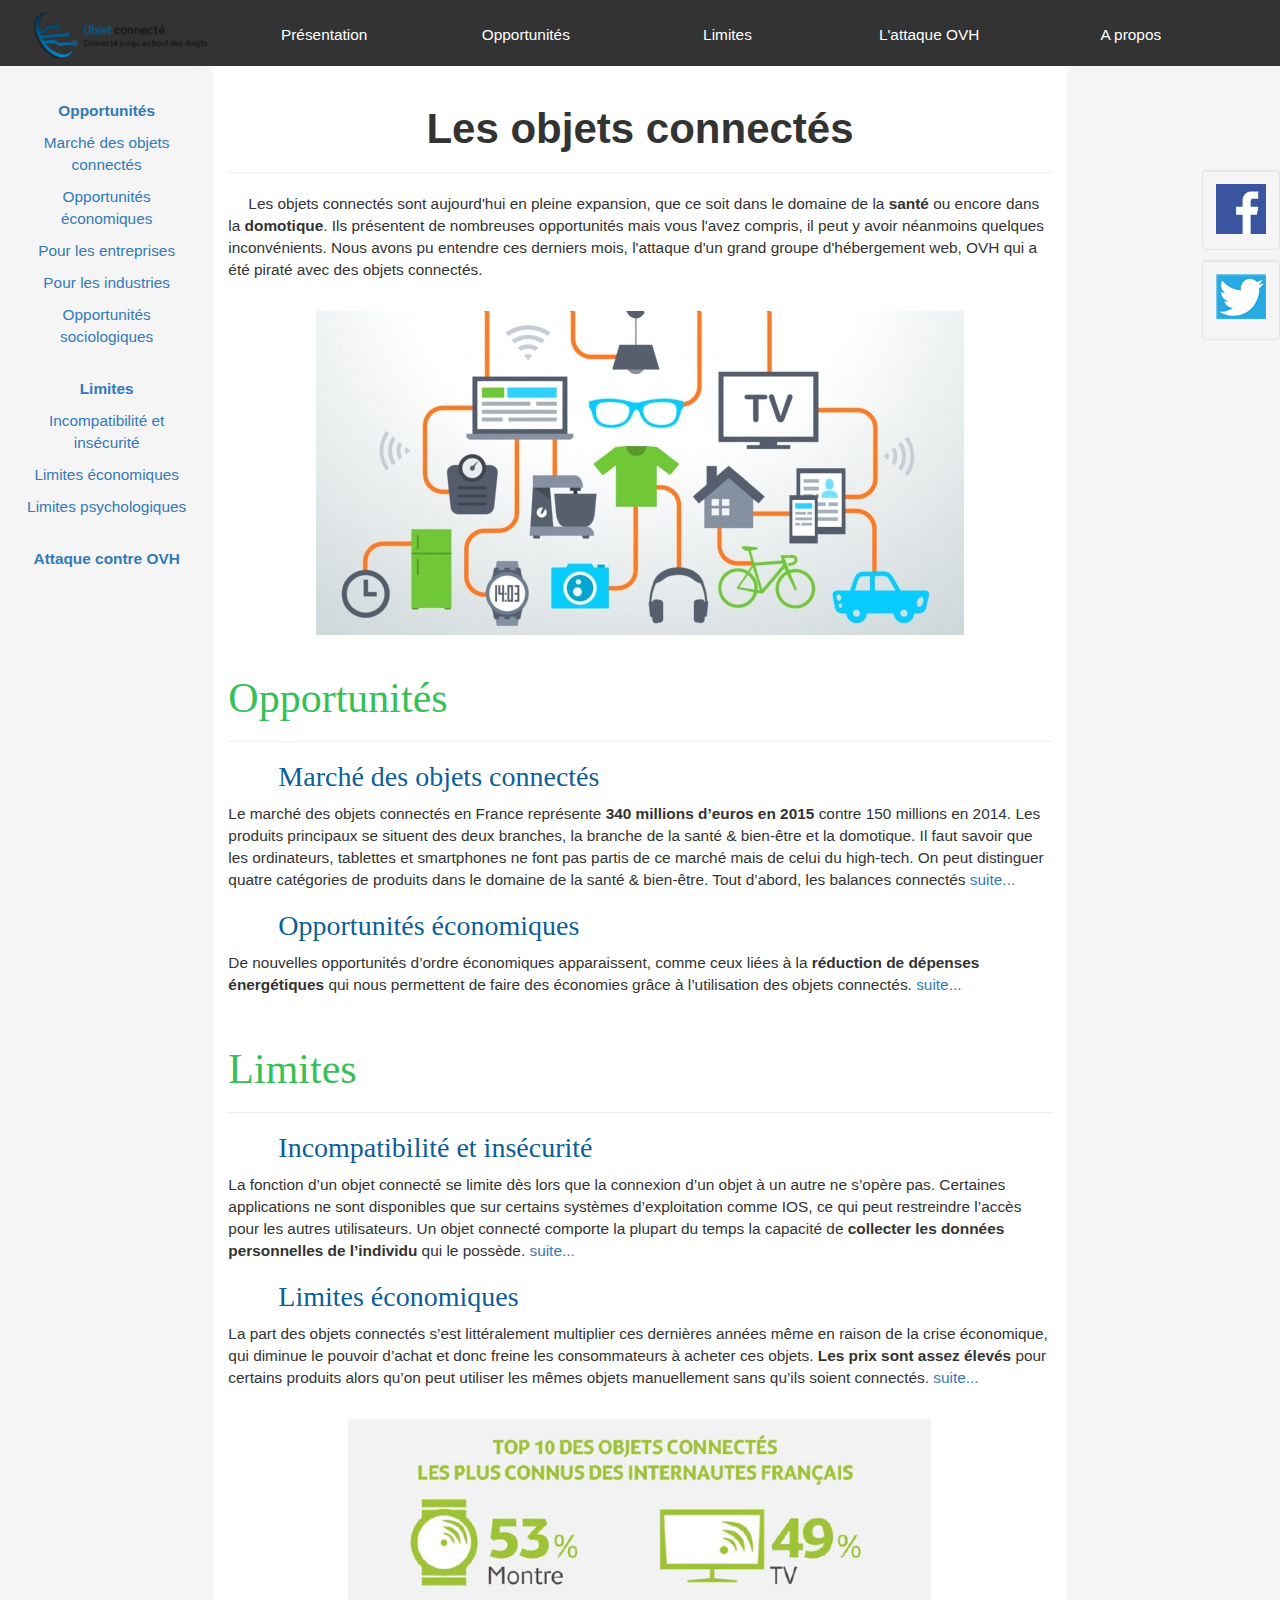
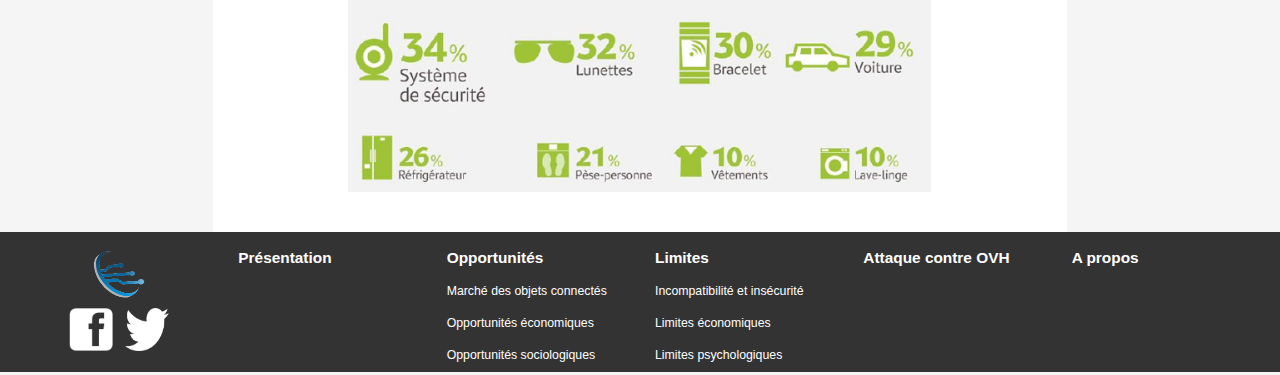
<file: index.html>
<!DOCTYPE html>
<html lang="fr">
    <head>
        <title>Objets connectés</title>
        <meta charset="utf-8">
        <meta name="author" content="Benjamin LE GALLO - Anthony AUPIAIS - Elhadj DIALLO"/>
        <meta name="description" content="Les objets connectés sont aujourd'hui en pleine expansion, ils présentent de nombreuses opportunités mais il peut y avoir néanmoins quelques inconvénients."/>
        <meta name="viewport" content="width=device-width, initial-scale=1">
        <link rel="icon" type="images/png" href="images/Logo%20reduc.png"/> <!-- Favicon -->
        <script src="https://ajax.googleapis.com/ajax/libs/jquery/3.1.1/jquery.min.js"></script>
        <script src="https://maxcdn.bootstrapcdn.com/bootstrap/3.3.7/js/bootstrap.min.js"></script>
        <link rel="stylesheet" href="bootstrap-3.3.7-dist/css/bootstrap.css"/> <!-- Inclusion de la feuille de style du framework Bootstrap -->
        <link rel="stylesheet" type="text/css" href="css/objet_connecte.css"/> <!-- Inclusion de la feuille de style -->
    </head>

    <body id="haut_de_page">

        <nav class="container hidden-xs"> <!-- Menu disponible pour toutes les versions SAUF MOBILE -->
            <a class="col-lg-2" href="index.html"><img src="images/Logo.png" title="Logo objets connectés" alt="Logo objets connectés" width="796" height="345"/></a>
            <ul>
                <li class="col-lg-2"><a href="index.html">Présentation</a></li>
                <li class="col-lg-2"><a href="html/opportunites.html">Opportunités</a></li>
                <li class="col-lg-2"><a href="html/limites.html">Limites</a></li>
                <li class="col-lg-2"><a href="html/attaque_ovh.html">L'attaque OVH</a></li>
                <li class="col-lg-2"><a href="html/a_propos.html">A propos</a></li>
            </ul> 
        </nav>

        <nav class="container visible-xs"> <!-- Menu disponible uniquement pour VERSION MOBILE -->
            <div>
                <a href="index.html"><img class="col-xs-3" src="images/Logo%20reduc.png" title="Logo objets connectés" alt="Logo objets connectés" width="218" height="247"/></a>
            </div>
            <div class="col-xs-offset-1 col-xs-6">
            </div>
            <a data-toggle="dropdown" class="col-xs-2"> <!-- Menu déroulant -->
                <img id="menu-mobile" src="images/mobile-menu.png" alt="Menu" title="Menu" width="50" height="60"/>
            </a>
            <ul class="dropdown-menu">
                <li><a href="index.html">Présentation</a></li>
                <li class="divider"></li>
                <li><a href="html/opportunites.html">Opportunités</a></li>
                <li class="divider"></li>
                <li><a href="html/limites.html">Limites</a></li>
                <li class="divider"></li>
                <li><a href="html/attaque_ovh.html">L'attaque OVH</a></li>
                <li class="divider"></li>
                <li><a href="html/a_propos.html">A propos</a></li> 
            </ul>
        </nav>

        <div class="container-fluid text-center">    
            <div class="row content">
                <div class="hidden-xs hidden-sm col-sm-2" id="bordure"> <!-- Liste des articles disponible uniquement pour la VERSION BUREAU -->
                    <div>
                        <p><a href="html/opportunites.html#opportunites">Opportunités</a></p>
                        <p><a href="html/opportunites.html#marche_obj">Marché des objets connectés</a></p>
                        <p><a href="html/opportunites.html#opportunites_eco">Opportunités économiques</a></p>
                        <p><a href="html/opportunites.html#Entreprise">Pour les entreprises</a></p>
                        <p><a href="html/opportunites.html#Industrie">Pour les industries</a></p>
                        <p><a href="html/opportunites.html#opportunites_socio">Opportunités sociologiques</a></p>
                    </div>
                    <br/>
                    <div>
                        <p><a href="html/limites.html#limites">Limites</a></p>
                        <p><a href="html/limites.html#incomp_insec">Incompatibilité et insécurité</a></p>
                        <p><a href="html/limites.html#limites_eco">Limites économiques</a></p>
                        <p><a href="html/limites.html#limites_psycho">Limites psychologiques</a></p>
                    </div>
                    <br/>
                    <div>
                        <p><a href="html/attaque_ovh.html#attaque_ovh">Attaque contre OVH</a></p>
                    </div>
                </div>       

                <div class="col-sm-8 text-left" id="bloc_centre"> <!-- Bloc principal de la page -->

                    <header> <!-- Introduction avec image de présentation -->
                        <h1>Les objets connectés</h1>
                        <hr/>
                        <p>Les objets connectés sont aujourd'hui en pleine expansion, que ce soit dans le domaine de la <strong>santé</strong> ou encore dans la <strong>domotique</strong>. Ils présentent de nombreuses opportunités mais vous l'avez compris, il peut y avoir néanmoins quelques inconvénients. Nous avons pu entendre ces derniers mois, l'attaque d'un grand groupe d'hébergement web, OVH qui a été piraté avec des objets connectés.</p>
                        <br/>
                        <figure><img src="images/objets_connectes_presentation.jpg" title="Appareils objets connectés" alt="Objets connectés" width="648" height="324">
                            <figcaption class="hidden">Copyright : http://img.e-marketing.fr/Img/BREVE/2015/10/260274/etude-attractivite-objets-connectes-aupres-Fran-ais-T.jpg</figcaption>
                        </figure>
                        <br/>
                    </header>

                    <section> <!-- Opportunités avec les articles correspondants -->
                        <h2>Opportunités</h2>   
                        <hr/>
                        <article>
                            <h3>Marché des objets connectés</h3>
                            <p>Le marché des objets connectés en France représente <strong>340 millions d’euros en 2015</strong> contre 150 millions en 2014. Les produits principaux se situent des deux branches, la branche de la santé & bien-être et la domotique. Il faut savoir que les ordinateurs, tablettes et smartphones ne font pas partis de ce marché mais de celui du high-tech. On peut distinguer quatre catégories de produits dans le domaine de la santé & bien-être. Tout d’abord, les balances connectés <a href="html/opportunites.html#marche_obj">suite...</a></p>
                        </article>
                        <article>
                            <h3>Opportunités économiques</h3>
                            <p>De nouvelles opportunités d’ordre économiques apparaissent, comme ceux liées à la <strong>réduction de dépenses énergétiques</strong> qui nous permettent de faire des économies grâce à l’utilisation des objets connectés. <a href="html/opportunites.html#opp_eco">suite...</a></p>
                        </article>
                        <br/>
                    </section>

                    <section> <!-- Limites avec les articles correspondants --> 
                        <h2>Limites</h2>
                        <hr/>
                        <article>
                            <h3>Incompatibilité et insécurité</h3>
                            <p>La fonction d’un objet connecté se limite dès lors que la connexion d’un objet à un autre ne s’opère pas. Certaines applications ne sont disponibles que sur certains systèmes d’exploitation comme IOS, ce qui peut restreindre l’accès pour les autres utilisateurs. Un objet connecté comporte la plupart du temps la capacité de <strong>collecter les données personnelles de l’individu</strong> qui le possède. <a href="html/limites.html#incomp_insec">suite...</a></p>
                        </article>
                        <article>
                            <h3>Limites économiques</h3>
                            <p>La part des objets connectés s’est littéralement multiplier ces dernières années même en raison de la crise économique, qui diminue le pouvoir d’achat et donc freine les consommateurs à acheter ces objets. <strong>Les prix sont assez élevés</strong> pour certains produits alors qu’on peut utiliser les mêmes objets manuellement sans qu’ils soient connectés. <a href="html/limites.html#limites_eco">suite...</a></p>
                        </article>
                        <br/>
                        <figure><img src="images/top-objets-connectes.jpg" title="Top 10 objets connectés" alt="Top 10 des objets connectés" width="583" height="373">
                            <figcaption class="hidden">Copyright : http://img.phonandroid.com/2014/12/top-objets-connectes.jpg</figcaption>
                        </figure>
                        <br/><br/>
                    </section>  
                </div>
            </div>

        </div>

        <!-- Version BUREAU -->
        <aside class="hidden-xs"> <!-- Aside avec Facebook/Twitter pour toutes versions SAUF MOBILE -->           
            <div class="well">
                <a href="https://www.facebook.com/objetconnecte" onclick="window.open(this.href); return false;"><img src="images/facebook.jpg" title="Facebook" alt="Logo Facebook" width="50" height="50"/></a>
            </div>
            <div class="well">
                <a href="https://twitter.com/objetconnecte01?lang=fr" onclick="window.open(this.href); return false;"><img src="images/twitter.png" title="Twitter" alt="Logo Twitter" width="50" height="50"/></a>
            </div>
        </aside>

        <footer class="hidden-xs pied-de-page"> <!-- Pied de page pour toutes les versions SAUF MOBILE -->
            <div class="col-lg-2">
                <img src="images/Logo%20reduc.png" title="Logo" alt="Logo" width="218" height="247"/>
                <div>
                    <a href="https://www.facebook.com/objetconnecte" onclick="window.open(this.href); return false;"><img src="images/facebook_blanc.gif" title="Facebook" alt="Logo Facebook" width="35" height="50"/></a>

                    <a href="https://twitter.com/objetconnecte01?lang=fr" onclick="window.open(this.href); return false;"><img src="images/twitter_blanc.png" title="Twitter" alt="Logo Twitter" width="40" height="50"/></a>
                </div>
            </div>

            <div class="col-lg-2">
                <p><a href="index.html">Présentation</a></p>
            </div>
            <div class="col-lg-2">
                <p><a href="html/opportunites.html">Opportunités</a></p>
                <p><a href="html/opportunites.html#marche_obj">Marché des objets connectés</a></p>
                <p><a href="html/opportunites.html#opportunites_eco">Opportunités économiques</a></p>
                <p><a href="html/opportunites.html#opportunites_socio">Opportunités sociologiques</a></p>
            </div>
            <div class="col-lg-2">
                <p><a href="html/limites.html#limites">Limites</a></p>
                <p><a href="html/limites.html#incomp_insec">Incompatibilité et insécurité</a></p>
                <p><a href="html/limites.html#limites_eco">Limites économiques</a></p>
                <p><a href="html/limites.html#limites_psycho">Limites psychologiques</a></p>
            </div>
            <div class="col-lg-2">
                <p><a href="html/attaque_ovh.html#attaque_ovh">Attaque contre OVH</a></p>
            </div>
            <div class="col-lg-2">
                <p><a href="html/a_propos.html">A propos</a></p>
            </div>
        </footer>

        <!-- Version MOBILE -->
        <aside id="fleche" class="visible-xs"> <!-- Aside avec flèche pour revenir en haut de la page pour VERSION MOBILE -->
            <a class="js-scrollTo" href="#haut_de_page"> <!-- Javascript -->
                <img src="images/m_fleche.png" title="Haut de page" alt="Haut de page" width="40" height="40"/>
            </a>
        </aside>

        <footer class="visible-xs container"> <!-- Pied de page pour VERSION MOBILE -->
            <div class="col-xs-offset-3 col-xs-3">
                <a href="https://www.facebook.com/objetconnecte" onclick="window.open(this.href); return false;"><img src="images/facebook_blanc.gif" title="Facebook" alt="Logo Facebook" width="50" height="50"/></a>
            </div>

            <div class="col-xs-3">
                <a href="https://twitter.com/objetconnecte01?lang=fr" onclick="window.open(this.href); return false;"><img src="images/twitter_blanc.png" title="Twitter" alt="Logo Twitter" width="50" height="50"/></a>
            </div>
        </footer>

        <!-- Placement du javascript ici pour ne pas bloquer le chargement de la page -->
        <script type="text/javascript" src="js/fleche.js"></script>  <!-- Script permettant un défilement animé pour remonter en haut de page -->
    </body>
</html>
</file>
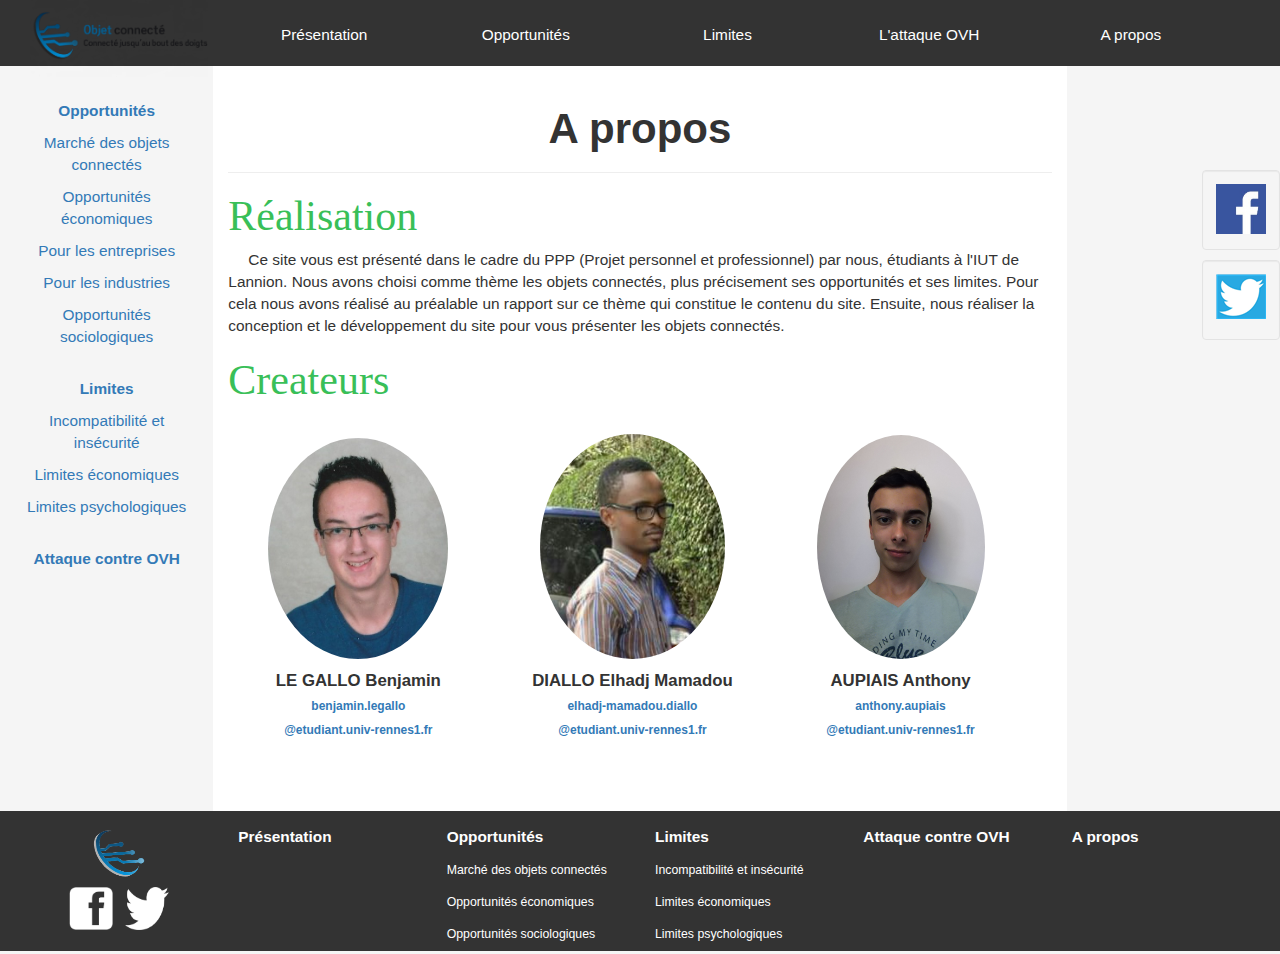
<file: html/a_propos.html>
<!DOCTYPE html>
<html lang="fr">
    <head>
        <title id="a_propos">Objets connectés</title>
        <meta charset="utf-8">
        <meta name="author" content="Benjamin LE GALLO - Anthony AUPIAIS - Elhadj DIALLO"/>
        <meta name="description" content="Les objets connectés sont aujourd'hui en pleine expansion, ils présentent de nombreuses opportunités mais il peut y avoir néanmoins quelques inconvénients."/>
        <meta name="viewport" content="width=device-width, initial-scale=1">
        <link rel="icon" type="images/png" href="../images/Logo%20reduc.png"/> <!-- Favicon -->
        <script src="https://ajax.googleapis.com/ajax/libs/jquery/3.1.1/jquery.min.js"></script>
        <script src="https://maxcdn.bootstrapcdn.com/bootstrap/3.3.7/js/bootstrap.min.js"></script>
        <link rel="stylesheet" href="../bootstrap-3.3.7-dist/css/bootstrap.css"/> <!-- Inclusion de la feuille de style du framework Bootstrap -->
        <link rel="stylesheet" type="text/css" href="../css/objet_connecte.css"/> <!-- Inclusion de la feuille de style -->
    </head>

    <body id="haut_de_page">

        <nav class="container hidden-xs"> <!-- Menu disponible pour toutes les versions SAUF MOBILE -->
            <a class="col-lg-2" href="../index.html"><img src="../images/Logo.png" title="Logo objets connectés" alt="Logo objets connectés" width="796" height="345"/></a>
            <ul>
                <li class="col-lg-2"><a href="../index.html">Présentation</a></li>
                <li class="col-lg-2"><a href="opportunites.html">Opportunités</a></li>
                <li class="col-lg-2"><a href="limites.html">Limites</a></li>
                <li class="col-lg-2"><a href="attaque_ovh.html">L'attaque OVH</a></li>
                <li class="col-lg-2"><a href="a_propos.html">A propos</a></li>
            </ul> 
        </nav>

        <nav class="container visible-xs"> <!-- Menu disponible uniquement pour VERSION MOBILE -->
            <div>
                <a href="../index.html"><img class="col-xs-3" src="../images/Logo%20reduc.png" title="Logo objets connectés" alt="Logo objets connectés" width="218" height="247"/></a>
            </div>
            <div class="col-xs-offset-1 col-xs-6">
            </div>
            <a data-toggle="dropdown" class="col-xs-2"> <!-- Menu déroulant -->
                <img id="menu-mobile" src="../images/mobile-menu.png" alt="Menu" title="Menu" width="50" height="60"/>
            </a>
            <ul class="dropdown-menu">
                <li><a href="../index.html">Présentation</a></li>
                <li class="divider"></li>
                <li><a href="opportunites.html">Opportunités</a></li>
                <li class="divider"></li>
                <li><a href="limites.html">Limites</a></li>
                <li class="divider"></li>
                <li><a href="attaque_ovh.html">L'attaque OVH</a></li>
                <li class="divider"></li>
                <li><a href="a_propos.html">A propos</a></li> 
            </ul>
        </nav>

        <div class="container-fluid text-center">    
            <div class="row content">
                <div class="hidden-xs hidden-sm col-sm-2" id="bordure"> <!-- Liste des articles disponible uniquement pour la VERSION BUREAU -->
                    <div>
                        <p><a href="opportunites.html#opportunites">Opportunités</a></p>
                        <p><a href="opportunites.html#marche_obj">Marché des objets connectés</a></p>
                        <p><a href="opportunites.html#opportunites_eco">Opportunités économiques</a></p>
                        <p><a href="opportunites.html#Entreprise">Pour les entreprises</a></p>
                        <p><a href="opportunites.html#Industrie">Pour les industries</a></p>
                        <p><a href="opportunites.html#opportunites_socio">Opportunités sociologiques</a></p>
                    </div>
                    <br/>
                    <div>
                        <p><a href="limites.html#limites">Limites</a></p>
                        <p><a href="limites.html#incomp_insec">Incompatibilité et insécurité</a></p>
                        <p><a href="limites.html#limites_eco">Limites économiques</a></p>
                        <p><a href="limites.html#limites_psycho">Limites psychologiques</a></p>
                    </div>
                    <br/>
                    <div>
                        <p><a href="attaque_ovh.html#attaque_ovh">Attaque contre OVH</a></p>
                    </div>
                </div>      

                <div class="col-sm-8 text-left" id="bloc_centre">  
                    <h1>A propos</h1>
                    <hr/>
                    <header>
                        <h2>Réalisation</h2>
                        <p>Ce site vous est présenté dans le cadre du PPP (Projet personnel et professionnel) par nous, étudiants à l'IUT de Lannion. Nous avons choisi comme thème les objets connectés, plus précisement ses opportunités et ses limites. Pour cela nous avons réalisé au préalable un rapport sur ce thème qui constitue le contenu du site. Ensuite, nous réaliser la conception et le développement du site pour vous présenter les objets connectés.</p>    
                    </header>
                    <h2>Createurs</h2>
                    <div id="createurs">
                        <br/>
                        <figure>
                            <img class="img-circle" src="../images/benjamin.jpg" title="Benjamin LE GALLO" alt="Portrait" width="180" height="511"/>
                            <figcaption>LE GALLO Benjamin
                                <br/>
                                <a href="mailto:benjamin.legallo@etudiant.univ-rennes1.fr">benjamin.legallo<br/>@etudiant.univ-rennes1.fr</a>
                            </figcaption>
                        </figure>

                        <figure>
                            <img class="img-circle" src="../images/elhadj.jpg" title="DIALLO Elhadj Mamadou" alt="Portrait" width="185" height="214"/>
                            <figcaption>DIALLO Elhadj Mamadou
                                <br/>
                                <a href="mailto:elhadj-mamadou.diallo@etudiant.univ-rennes1.fr">elhadj-mamadou.diallo<br/>@etudiant.univ-rennes1.fr</a>
                            </figcaption>
                        </figure>

                        <figure>
                            <img class="img-circle" src="../images/anthony.jpg" title="Anthony AUPIAIS" alt="Portrait" width="168" height="3264"/>
                            <figcaption>AUPIAIS Anthony
                                <br/>
                                <a href="mailto:anthony.aupiais@etudiant.univ-rennes1.fr">anthony.aupiais<br/>@etudiant.univ-rennes1.fr</a> 
                            </figcaption>
                        </figure>
                    </div>

                    <br/><br/>
                </div>
            </div>
        </div>

        <!-- Version BUREAU -->
        <aside class="hidden-xs"> <!-- Aside avec Facebook/Twitter pour toutes versions SAUF MOBILE -->           
            <div class="well">
                <a href="https://www.facebook.com/objetconnecte" onclick="window.open(this.href); return false;"><img src="../images/facebook.jpg" title="Facebook" alt="Logo Facebook" width="50" height="50"/></a>
            </div>
            <div class="well">
                <a href="https://twitter.com/objetconnecte01?lang=fr" onclick="window.open(this.href); return false;"><img src="../images/twitter.png" title="Twitter" alt="Logo Twitter" width="50" height="50"/></a>
            </div>
        </aside>

        <footer class="hidden-xs pied-de-page"> <!-- Pied de page pour toutes les versions SAUF MOBILE -->
            <div class="col-lg-2">
                <img src="../images/Logo%20reduc.png" title="Logo" alt="Logo" width="218" height="247"/>
                <div>
                    <a href="https://www.facebook.com/objetconnecte" onclick="window.open(this.href); return false;"><img src="../images/facebook_blanc.gif" title="Facebook" alt="Logo Facebook" width="35" height="50"/></a>

                    <a href="https://twitter.com/objetconnecte01?lang=fr" onclick="window.open(this.href); return false;"><img src="../images/twitter_blanc.png" title="Twitter" alt="Logo Twitter" width="40" height="50"/></a>
                </div>
            </div>

            <div class="col-lg-2">
                <p><a href="../index.html">Présentation</a></p>
            </div>
            <div class="col-lg-2">
                <p><a href="opportunites.html">Opportunités</a></p>
                <p><a href="opportunites.html#marche_obj">Marché des objets connectés</a></p>
                <p><a href="opportunites.html#opportunites_eco">Opportunités économiques</a></p>
                <p><a href="opportunites.html#opportunites_socio">Opportunités sociologiques</a></p>
            </div>
            <div class="col-lg-2">
                <p><a href="limites.html#limites">Limites</a></p>
                <p><a href="limites.html#incomp_insec">Incompatibilité et insécurité</a></p>
                <p><a href="limites.html#limites_eco">Limites économiques</a></p>
                <p><a href="limites.html#limites_psycho">Limites psychologiques</a></p>
            </div>
            <div class="col-lg-2">
                <p><a href="attaque_ovh.html#attaque_ovh">Attaque contre OVH</a></p>
            </div>
            <div class="col-lg-2">
                <p><a href="a_propos.html">A propos</a></p>
            </div>
        </footer>

        <!-- Version MOBILE -->
        <aside id="fleche" class="visible-xs"> <!-- Aside avec flèche pour revenir en haut de la page pour VERSION MOBILE -->
            <a class="js-scrollTo" href="#haut_de_page"> <!-- Javascript -->
                <img src="../images/m_fleche.png" title="Haut de page" alt="Haut de page" width="40" height="40"/>
            </a>
        </aside>

        <footer class="visible-xs container"> <!-- Pied de page pour VERSION MOBILE -->
            <div class="col-xs-offset-3 col-xs-3">
                <a href="https://www.facebook.com/objetconnecte" onclick="window.open(this.href); return false;"><img src="../images/facebook_blanc.gif" title="Facebook" alt="Logo Facebook" width="50" height="50"/></a>
            </div>

            <div class="col-xs-3">
                <a href="https://twitter.com/objetconnecte01?lang=fr" onclick="window.open(this.href); return false;"><img src="../images/twitter_blanc.png" title="Twitter" alt="Logo Twitter" width="50" height="50"/></a>
            </div>
        </footer>

        <!-- Placement du javascript ici pour ne pas bloquer le chargement de la page -->
        <script type="text/javascript" src="../js/fleche.js"></script>  <!-- Script permettant un défilement animé pour remonter en haut de page -->
    </body>
</html>
</file>
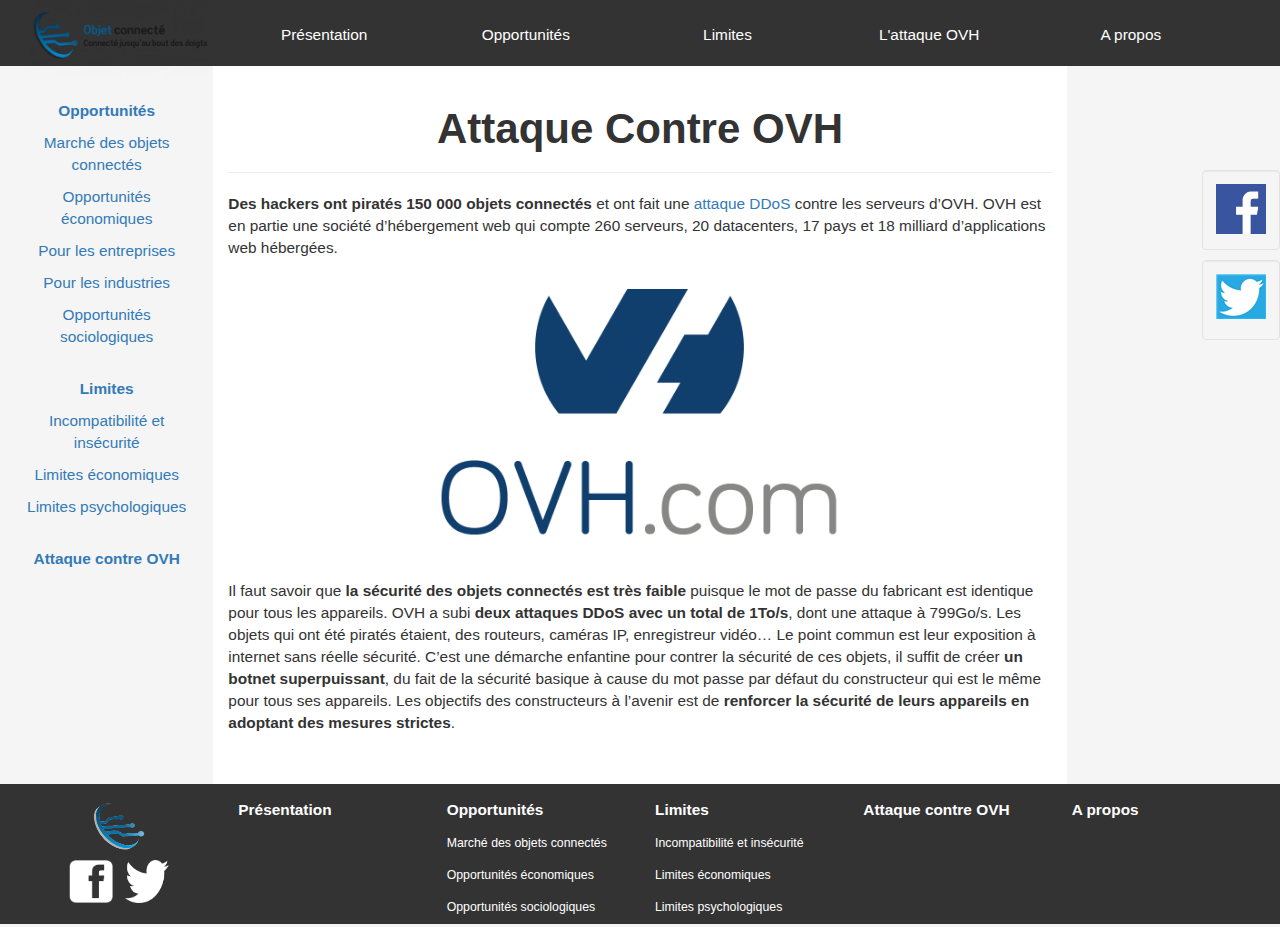
<file: html/attaque_ovh.html>
<!DOCTYPE html>
<html lang="fr">
    <head>
        <title id="attaque_ovh">Objets connectés</title>
        <meta charset="utf-8">
        <meta name="author" content="Benjamin LE GALLO - Anthony AUPIAIS - Elhadj DIALLO"/>
        <meta name="description" content="Les objets connectés sont aujourd'hui en pleine expansion, ils présentent de nombreuses opportunités mais il peut y avoir néanmoins quelques inconvénients."/>
        <meta name="viewport" content="width=device-width, initial-scale=1">
        <link rel="icon" type="images/png" href="../images/Logo%20reduc.png"/> <!-- Favicon -->
        <script src="https://ajax.googleapis.com/ajax/libs/jquery/3.1.1/jquery.min.js"></script>
        <script src="https://maxcdn.bootstrapcdn.com/bootstrap/3.3.7/js/bootstrap.min.js"></script>
        <link rel="stylesheet" href="../bootstrap-3.3.7-dist/css/bootstrap.css"/> <!-- Inclusion de la feuille de style du framework Bootstrap -->
        <link rel="stylesheet" type="text/css" href="../css/objet_connecte.css"/> <!-- Inclusion de la feuille de style -->
    </head>

    <body id="haut_de_page">

        <nav class="container hidden-xs"> <!-- Menu disponible pour toutes les versions SAUF MOBILE -->
            <a class="col-lg-2" href="../index.html"><img src="../images/Logo.png" title="Logo objets connectés" alt="Logo objets connectés" width="796" height="345"/></a>
            <ul>
                <li class="col-lg-2"><a href="../index.html">Présentation</a></li>
                <li class="col-lg-2"><a href="opportunites.html">Opportunités</a></li>
                <li class="col-lg-2"><a href="limites.html">Limites</a></li>
                <li class="col-lg-2"><a href="attaque_ovh.html">L'attaque OVH</a></li>
                <li class="col-lg-2"><a href="a_propos.html">A propos</a></li>
            </ul> 
        </nav>

        <nav class="container visible-xs"> <!-- Menu disponible uniquement pour VERSION MOBILE -->
            <div>
                <a href="../index.html"><img class="col-xs-3" src="../images/Logo%20reduc.png" title="Logo objets connectés" alt="Logo objets connectés" width="218" height="247"/></a>
            </div>
            <div class="col-xs-offset-1 col-xs-6">
            </div>
            <a data-toggle="dropdown" class="col-xs-2"> <!-- Menu déroulant -->
                <img id="menu-mobile" src="../images/mobile-menu.png" alt="Menu" title="Menu" width="50" height="60"/>
            </a>
            <ul class="dropdown-menu">
                <li><a href="../index.html">Présentation</a></li>
                <li class="divider"></li>
                <li><a href="opportunites.html">Opportunités</a></li>
                <li class="divider"></li>
                <li><a href="limites.html">Limites</a></li>
                <li class="divider"></li>
                <li><a href="attaque_ovh.html">L'attaque OVH</a></li>
                <li class="divider"></li>
                <li><a href="a_propos.html">A propos</a></li> 
            </ul>
        </nav>

        <div class="container-fluid text-center">    
            <div class="row content">
                <div class="hidden-xs hidden-sm col-sm-2" id="bordure"> <!-- Liste des articles disponible uniquement pour la VERSION BUREAU -->
                    <div>
                        <p><a href="opportunites.html#opportunites">Opportunités</a></p>
                        <p><a href="opportunites.html#marche_obj">Marché des objets connectés</a></p>
                        <p><a href="opportunites.html#opportunites_eco">Opportunités économiques</a></p>
                        <p><a href="opportunites.html#Entreprise">Pour les entreprises</a></p>
                        <p><a href="opportunites.html#Industrie">Pour les industries</a></p>
                        <p><a href="opportunites.html#opportunites_socio">Opportunités sociologiques</a></p>
                    </div>
                    <br/>
                    <div>
                        <p><a href="limites.html#limites">Limites</a></p>
                        <p><a href="limites.html#incomp_insec">Incompatibilité et insécurité</a></p>
                        <p><a href="limites.html#limites_eco">Limites économiques</a></p>
                        <p><a href="limites.html#limites_psycho">Limites psychologiques</a></p>
                    </div>
                    <br/>
                    <div>
                        <p><a href="attaque_ovh.html#attaque_ovh">Attaque contre OVH</a></p>
                    </div>
                </div>     

                <div class="col-sm-8 text-left" id="bloc_centre"> 
                    <h1> Attaque Contre OVH</h1>
                    <hr/>
                    <p><strong>Des hackers ont piratés 150 000 objets connectés</strong> et ont fait une 
                        <a href="https://fr.wikipedia.org/wiki/Attaque_par_d%C3%A9ni_de_service" target="_blank">attaque DDoS</a> contre les serveurs d’OVH. OVH est en partie une société d’hébergement web qui compte 260 serveurs, 20 datacenters, 17 pays et 18 milliard d’applications web hébergées.</p>
                    <br/>
                    <figure><img src="../images/ovh.png" title="Logo OVH" alt="Logo OVH" width="405" height="270"/>
                        <figcaption class="hidden">Copyright : https://www.ovh.com/fr/news/logos/normal/logo-ovh-300DPI.png</figcaption>
                    </figure>
                    <br/>
                    <p>Il faut savoir que <strong>la sécurité des objets connectés est très faible</strong> puisque le mot de passe du fabricant est identique pour tous les appareils. OVH a subi <strong>deux attaques DDoS avec un total de 1To/s</strong>, dont une attaque à 799Go/s. Les objets qui ont été piratés étaient, des routeurs, caméras IP, enregistreur vidéo… Le point commun est leur exposition à internet sans réelle sécurité. C’est une démarche enfantine pour contrer la sécurité de ces objets, il suffit de créer <strong>un botnet superpuissant</strong>, du fait de la sécurité basique à cause du mot passe par défaut du constructeur qui est le même pour tous ses appareils. Les objectifs des constructeurs à l’avenir est de <strong>renforcer la sécurité de leurs appareils en adoptant des mesures strictes</strong>.
                    </p>
                    <br/><br/>
                </div>
            </div>
        </div>

        <!-- Version BUREAU -->
        <aside class="hidden-xs"> <!-- Aside avec Facebook/Twitter pour toutes versions SAUF MOBILE -->           
            <div class="well">
                <a href="https://www.facebook.com/objetconnecte" onclick="window.open(this.href); return false;"><img src="../images/facebook.jpg" title="Facebook" alt="Logo Facebook" width="50" height="50"/></a>
            </div>
            <div class="well">
                <a href="https://twitter.com/objetconnecte01?lang=fr" onclick="window.open(this.href); return false;"><img src="../images/twitter.png" title="Twitter" alt="Logo Twitter" width="50" height="50"/></a>
            </div>
        </aside>

        <footer class="hidden-xs pied-de-page"> <!-- Pied de page pour toutes les versions SAUF MOBILE -->
            <div class="col-lg-2">
                <img src="../images/Logo%20reduc.png" title="Logo" alt="Logo" width="218" height="247"/>
                <div>
                    <a href="https://www.facebook.com/objetconnecte" onclick="window.open(this.href); return false;"><img src="../images/facebook_blanc.gif" title="Facebook" alt="Logo Facebook" width="35" height="50"/></a>

                    <a href="https://twitter.com/objetconnecte01?lang=fr" onclick="window.open(this.href); return false;"><img src="../images/twitter_blanc.png" title="Twitter" alt="Logo Twitter" width="40" height="50"/></a>
                </div>
            </div>

            <div class="col-lg-2">
                <p><a href="../index.html">Présentation</a></p>
            </div>
            <div class="col-lg-2">
                <p><a href="opportunites.html">Opportunités</a></p>
                <p><a href="opportunites.html#marche_obj">Marché des objets connectés</a></p>
                <p><a href="opportunites.html#opportunites_eco">Opportunités économiques</a></p>
                <p><a href="opportunites.html#opportunites_socio">Opportunités sociologiques</a></p>
            </div>
            <div class="col-lg-2">
                <p><a href="limites.html#limites">Limites</a></p>
                <p><a href="limites.html#incomp_insec">Incompatibilité et insécurité</a></p>
                <p><a href="limites.html#limites_eco">Limites économiques</a></p>
                <p><a href="limites.html#limites_psycho">Limites psychologiques</a></p>
            </div>
            <div class="col-lg-2">
                <p><a href="attaque_ovh.html#attaque_ovh">Attaque contre OVH</a></p>
            </div>
            <div class="col-lg-2">
                <p><a href="a_propos.html">A propos</a></p>
            </div>
        </footer>

        <!-- Version MOBILE -->
        <aside id="fleche" class="visible-xs"> <!-- Aside avec flèche pour revenir en haut de la page pour VERSION MOBILE -->
            <a class="js-scrollTo" href="#haut_de_page"> <!-- Javascript -->
                <img src="../images/m_fleche.png" title="Haut de page" alt="Haut de page" width="40" height="40"/>
            </a>
        </aside>

        <footer class="visible-xs container"> <!-- Pied de page pour VERSION MOBILE -->
            <div class="col-xs-offset-3 col-xs-3">
                <a href="https://www.facebook.com/objetconnecte" onclick="window.open(this.href); return false;"><img src="../images/facebook_blanc.gif" title="Facebook" alt="Logo Facebook" width="50" height="50"/></a>
            </div>

            <div class="col-xs-3">
                <a href="https://twitter.com/objetconnecte01?lang=fr" onclick="window.open(this.href); return false;"><img src="../images/twitter_blanc.png" title="Twitter" alt="Logo Twitter" width="50" height="50"/></a>
            </div>
        </footer>

        <!-- Placement du javascript ici pour ne pas bloquer le chargement de la page -->
        <script type="text/javascript" src="../js/fleche.js"></script>  <!-- Script permettant un défilement animé pour remonter en haut de page -->
    </body>
</html>
</file>
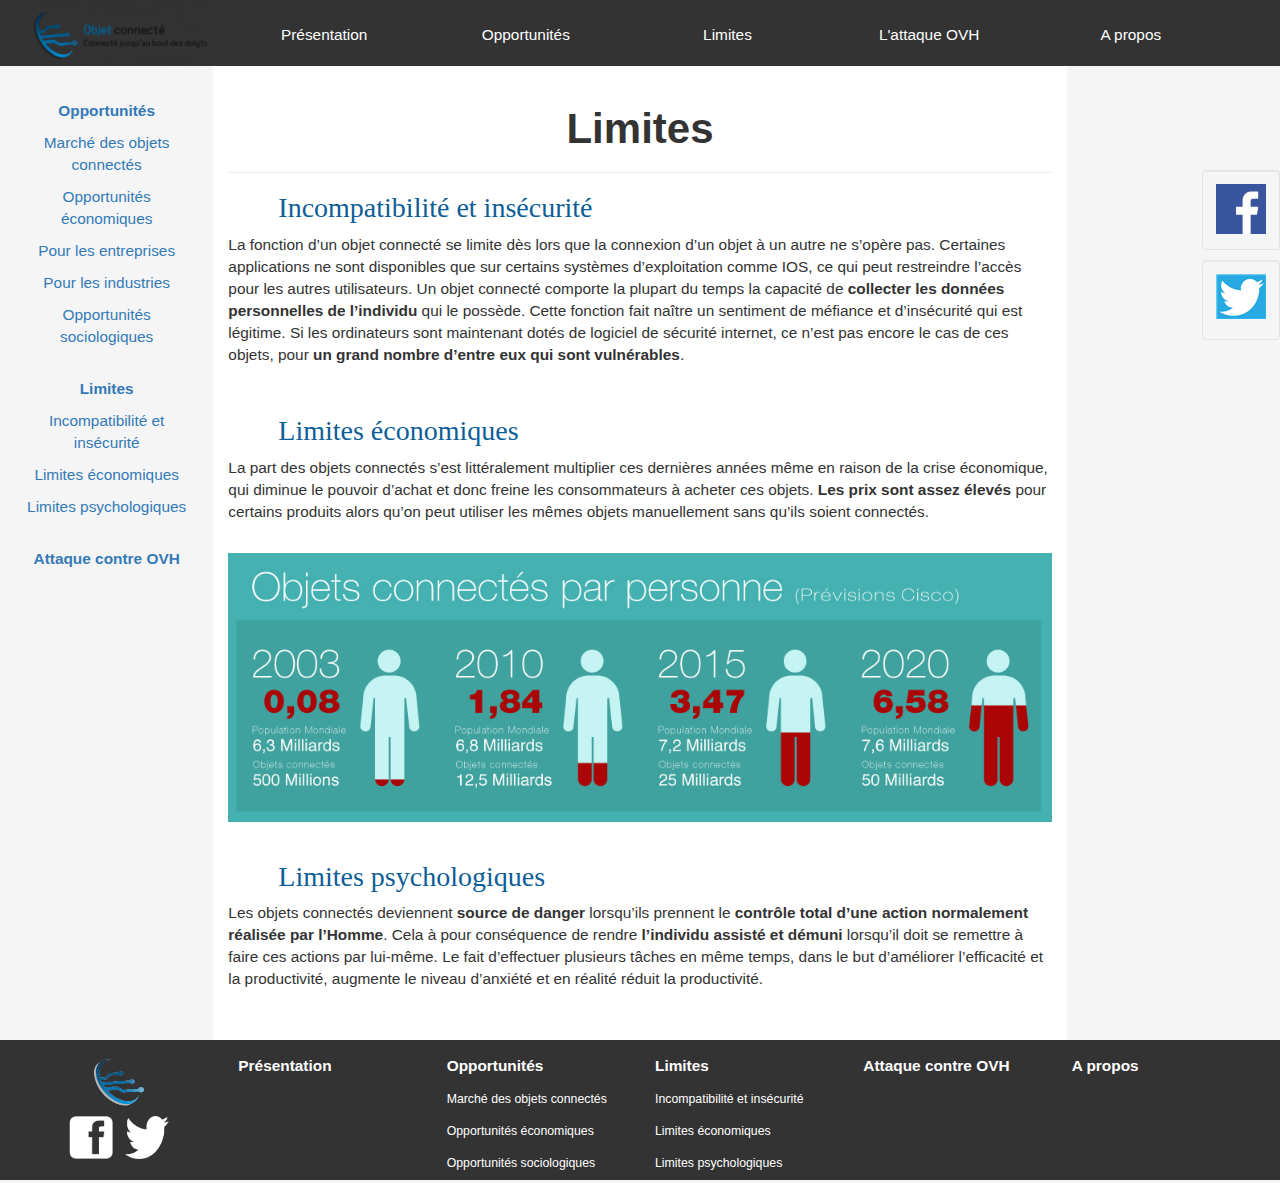
<file: html/limites.html>
<!DOCTYPE html>
<html lang="fr">
    <head>
        <title id="limites">Objets connectés</title>
        <meta charset="utf-8">
        <meta name="author" content="Benjamin LE GALLO - Anthony AUPIAIS - Elhadj DIALLO"/>
        <meta name="description" content="Les objets connectés sont aujourd'hui en pleine expansion, ils présentent de nombreuses opportunités mais il peut y avoir néanmoins quelques inconvénients."/>
        <meta name="viewport" content="width=device-width, initial-scale=1">
        <link rel="icon" type="images/png" href="../images/Logo%20reduc.png"/> <!-- Favicon -->
        <script src="https://ajax.googleapis.com/ajax/libs/jquery/3.1.1/jquery.min.js"></script>
        <script src="https://maxcdn.bootstrapcdn.com/bootstrap/3.3.7/js/bootstrap.min.js"></script>
        <link rel="stylesheet" href="../bootstrap-3.3.7-dist/css/bootstrap.css"/> <!-- Inclusion de la feuille de style du framework Bootstrap -->
        <link rel="stylesheet" type="text/css" href="../css/objet_connecte.css"/> <!-- Inclusion de la feuille de style -->
    </head>

    <body id="haut_de_page">

        <nav class="container hidden-xs"> <!-- Menu disponible pour toutes les versions SAUF MOBILE -->
            <a class="col-lg-2" href="../index.html"><img src="../images/Logo.png" title="Logo objets connectés" alt="Logo objets connectés" width="796" height="345"/></a>
            <ul>
                <li class="col-lg-2"><a href="../index.html">Présentation</a></li>
                <li class="col-lg-2"><a href="opportunites.html">Opportunités</a></li>
                <li class="col-lg-2"><a href="limites.html">Limites</a></li>
                <li class="col-lg-2"><a href="attaque_ovh.html">L'attaque OVH</a></li>
                <li class="col-lg-2"><a href="a_propos.html">A propos</a></li>
            </ul> 
        </nav>

        <nav class="container visible-xs"> <!-- Menu disponible uniquement pour VERSION MOBILE -->
            <div>
                <a href="../index.html"><img class="col-xs-3" src="../images/Logo%20reduc.png" title="Logo objets connectés" alt="Logo objets connectés" width="218" height="247"/></a>
            </div>
            <div class="col-xs-offset-1 col-xs-6">
            </div>
            <a data-toggle="dropdown" class="col-xs-2"> <!-- Menu déroulant -->
                <img id="menu-mobile" src="../images/mobile-menu.png" alt="Menu" title="Menu" width="50" height="60"/>
            </a>
            <ul class="dropdown-menu">
                <li><a href="../index.html">Présentation</a></li>
                <li class="divider"></li>
                <li><a href="opportunites.html">Opportunités</a></li>
                <li class="divider"></li>
                <li><a href="limites.html">Limites</a></li>
                <li class="divider"></li>
                <li><a href="attaque_ovh.html">L'attaque OVH</a></li>
                <li class="divider"></li>
                <li><a href="a_propos.html">A propos</a></li> 
            </ul>
        </nav>

        <div class="container-fluid text-center">    
            <div class="row content">
                <div class="hidden-xs hidden-sm col-sm-2" id="bordure"> <!-- Liste des articles disponible uniquement pour la VERSION BUREAU -->
                    <div>
                        <p><a href="opportunites.html#opportunites">Opportunités</a></p>
                        <p><a href="opportunites.html#marche_obj">Marché des objets connectés</a></p>
                        <p><a href="opportunites.html#opportunites_eco">Opportunités économiques</a></p>
                        <p><a href="opportunites.html#Entreprise">Pour les entreprises</a></p>
                        <p><a href="opportunites.html#Industrie">Pour les industries</a></p>
                        <p><a href="opportunites.html#opportunites_socio">Opportunités sociologiques</a></p>
                    </div>
                    <br/>
                    <div>
                        <p><a href="limites.html#limites">Limites</a></p>
                        <p><a href="limites.html#incomp_insec">Incompatibilité et insécurité</a></p>
                        <p><a href="limites.html#limites_eco">Limites économiques</a></p>
                        <p><a href="limites.html#limites_psycho">Limites psychologiques</a></p>
                    </div>
                    <br/>
                    <div>
                        <p><a href="attaque_ovh.html#attaque_ovh">Attaque contre OVH</a></p>
                    </div>
                </div>       

                <div class="col-sm-8 text-left" id="bloc_centre"> 
                    <header>
                        <h1>Limites</h1>
                        <hr/>
                        <p></p>
                    </header>

                    <section> <!-- Limites avec les articles correspondants -->
                        <article>
                            <h3 id="incomp_insec">Incompatibilité et insécurité</h3>
                            <p>La fonction d’un objet connecté se limite dès lors que la connexion d’un objet à un autre ne s’opère pas. Certaines applications ne sont disponibles que sur certains systèmes d’exploitation comme IOS, ce qui peut restreindre l’accès pour les autres utilisateurs. Un objet connecté comporte la plupart du temps la capacité de <strong>collecter les données personnelles de l’individu</strong> qui le possède. Cette fonction fait naître un sentiment de méfiance et d’insécurité qui est légitime. Si les ordinateurs sont maintenant dotés de logiciel de sécurité internet, ce n’est pas encore le cas de ces objets, pour <strong>un grand nombre d’entre eux qui sont vulnérables</strong>.</p>
                            <br/>
                        </article>
                        <article>
                            <h3 id="limites_eco">Limites économiques</h3>
                            <p>La part des objets connectés s’est littéralement multiplier ces dernières années même en raison de la crise économique, qui diminue le pouvoir d’achat et donc freine les consommateurs à acheter ces objets. <strong>Les prix sont assez élevés</strong> pour certains produits alors qu’on peut utiliser les mêmes objets manuellement sans qu’ils soient connectés.</p>
                            <br/>
                            <figure><img src="../images/info-objet-connecte-par-personne.jpg" title="Objets connectés par personne" alt="Objets connectés par personne" width="1026" height="335"/>
                                <figcaption class="hidden">Copyright : http://www.maxirobots.com/blog/wp-content/uploads/2014/01/info-objet-connecte-par-personne1.jpg 1026w, http://www.maxirobots.com/blog/wp-content/uploads/2014/01/info-objet-connecte-par-personne1-300x97.jpg 300w, http://www.maxirobots.com/blog/wp-content/uploads/2014/01/info-objet-connecte-par-personne1-1024x334.jpg 1024w</figcaption>
                            </figure>
                            <br/>
                        </article>
                        <article>
                            <h3 id="limites_psycho">Limites psychologiques</h3>
                            <p>Les objets connectés deviennent <strong>source de danger</strong> lorsqu’ils prennent le <strong>contrôle total d’une action normalement réalisée par l’Homme</strong>. Cela à pour conséquence de rendre <strong>l’individu assisté et démuni</strong> lorsqu’il doit se remettre à faire ces actions par lui-même. Le fait d’effectuer plusieurs tâches en même temps, dans le but d’améliorer l’efficacité et la productivité, augmente le niveau d’anxiété et en réalité réduit la productivité.</p>
                            <br/><br/>
                        </article>      
                    </section>
                </div>
            </div>
        </div>

        <!-- Version BUREAU -->
        <aside class="hidden-xs"> <!-- Aside avec Facebook/Twitter pour toutes versions SAUF MOBILE -->           
            <div class="well">
                <a href="https://www.facebook.com/objetconnecte" onclick="window.open(this.href); return false;"><img src="../images/facebook.jpg" title="Facebook" alt="Logo Facebook" width="50" height="50"/></a>
            </div>
            <div class="well">
                <a href="https://twitter.com/objetconnecte01?lang=fr" onclick="window.open(this.href); return false;"><img src="../images/twitter.png" title="Twitter" alt="Logo Twitter" width="50" height="50"/></a>
            </div>
        </aside>

        <footer class="hidden-xs pied-de-page"> <!-- Pied de page pour toutes les versions SAUF MOBILE -->
            <div class="col-lg-2">
                <img src="../images/Logo%20reduc.png" title="Logo" alt="Logo" width="218" height="247"/>
                <div>
                    <a href="https://www.facebook.com/objetconnecte" onclick="window.open(this.href); return false;"><img src="../images/facebook_blanc.gif" title="Facebook" alt="Logo Facebook" width="35" height="50"/></a>

                    <a href="https://twitter.com/objetconnecte01?lang=fr" onclick="window.open(this.href); return false;"><img src="../images/twitter_blanc.png" title="Twitter" alt="Logo Twitter" width="40" height="50"/></a>
                </div>
            </div>

            <div class="col-lg-2">
                <p><a href="../index.html">Présentation</a></p>
            </div>
            <div class="col-lg-2">
                <p><a href="opportunites.html">Opportunités</a></p>
                <p><a href="opportunites.html#marche_obj">Marché des objets connectés</a></p>
                <p><a href="opportunites.html#opportunites_eco">Opportunités économiques</a></p>
                <p><a href="opportunites.html#opportunites_socio">Opportunités sociologiques</a></p>
            </div>
            <div class="col-lg-2">
                <p><a href="limites.html#limites">Limites</a></p>
                <p><a href="limites.html#incomp_insec">Incompatibilité et insécurité</a></p>
                <p><a href="limites.html#limites_eco">Limites économiques</a></p>
                <p><a href="limites.html#limites_psycho">Limites psychologiques</a></p>
            </div>
            <div class="col-lg-2">
                <p><a href="attaque_ovh.html#attaque_ovh">Attaque contre OVH</a></p>
            </div>
            <div class="col-lg-2">
                <p><a href="a_propos.html">A propos</a></p>
            </div>
        </footer>

        <!-- Version MOBILE -->
        <aside id="fleche" class="visible-xs"> <!-- Aside avec flèche pour revenir en haut de la page pour VERSION MOBILE -->
            <a class="js-scrollTo" href="#haut_de_page"> <!-- Javascript -->
                <img src="../images/m_fleche.png" title="Haut de page" alt="Haut de page" width="40" height="40"/>
            </a>
        </aside>

        <footer class="visible-xs container"> <!-- Pied de page pour VERSION MOBILE -->
            <div class="col-xs-offset-3 col-xs-3">
                <a href="https://www.facebook.com/objetconnecte" onclick="window.open(this.href); return false;"><img src="../images/facebook_blanc.gif" title="Facebook" alt="Logo Facebook" width="50" height="50"/></a>
            </div>

            <div class="col-xs-3">
                <a href="https://twitter.com/objetconnecte01?lang=fr" onclick="window.open(this.href); return false;"><img src="../images/twitter_blanc.png" title="Twitter" alt="Logo Twitter" width="50" height="50"/></a>
            </div>
        </footer>

        <!-- Placement du javascript ici pour ne pas bloquer le chargement de la page -->
        <script type="text/javascript" src="../js/fleche.js"></script>  <!-- Script permettant un défilement animé pour remonter en haut de page -->
    </body>
</html>
</file>
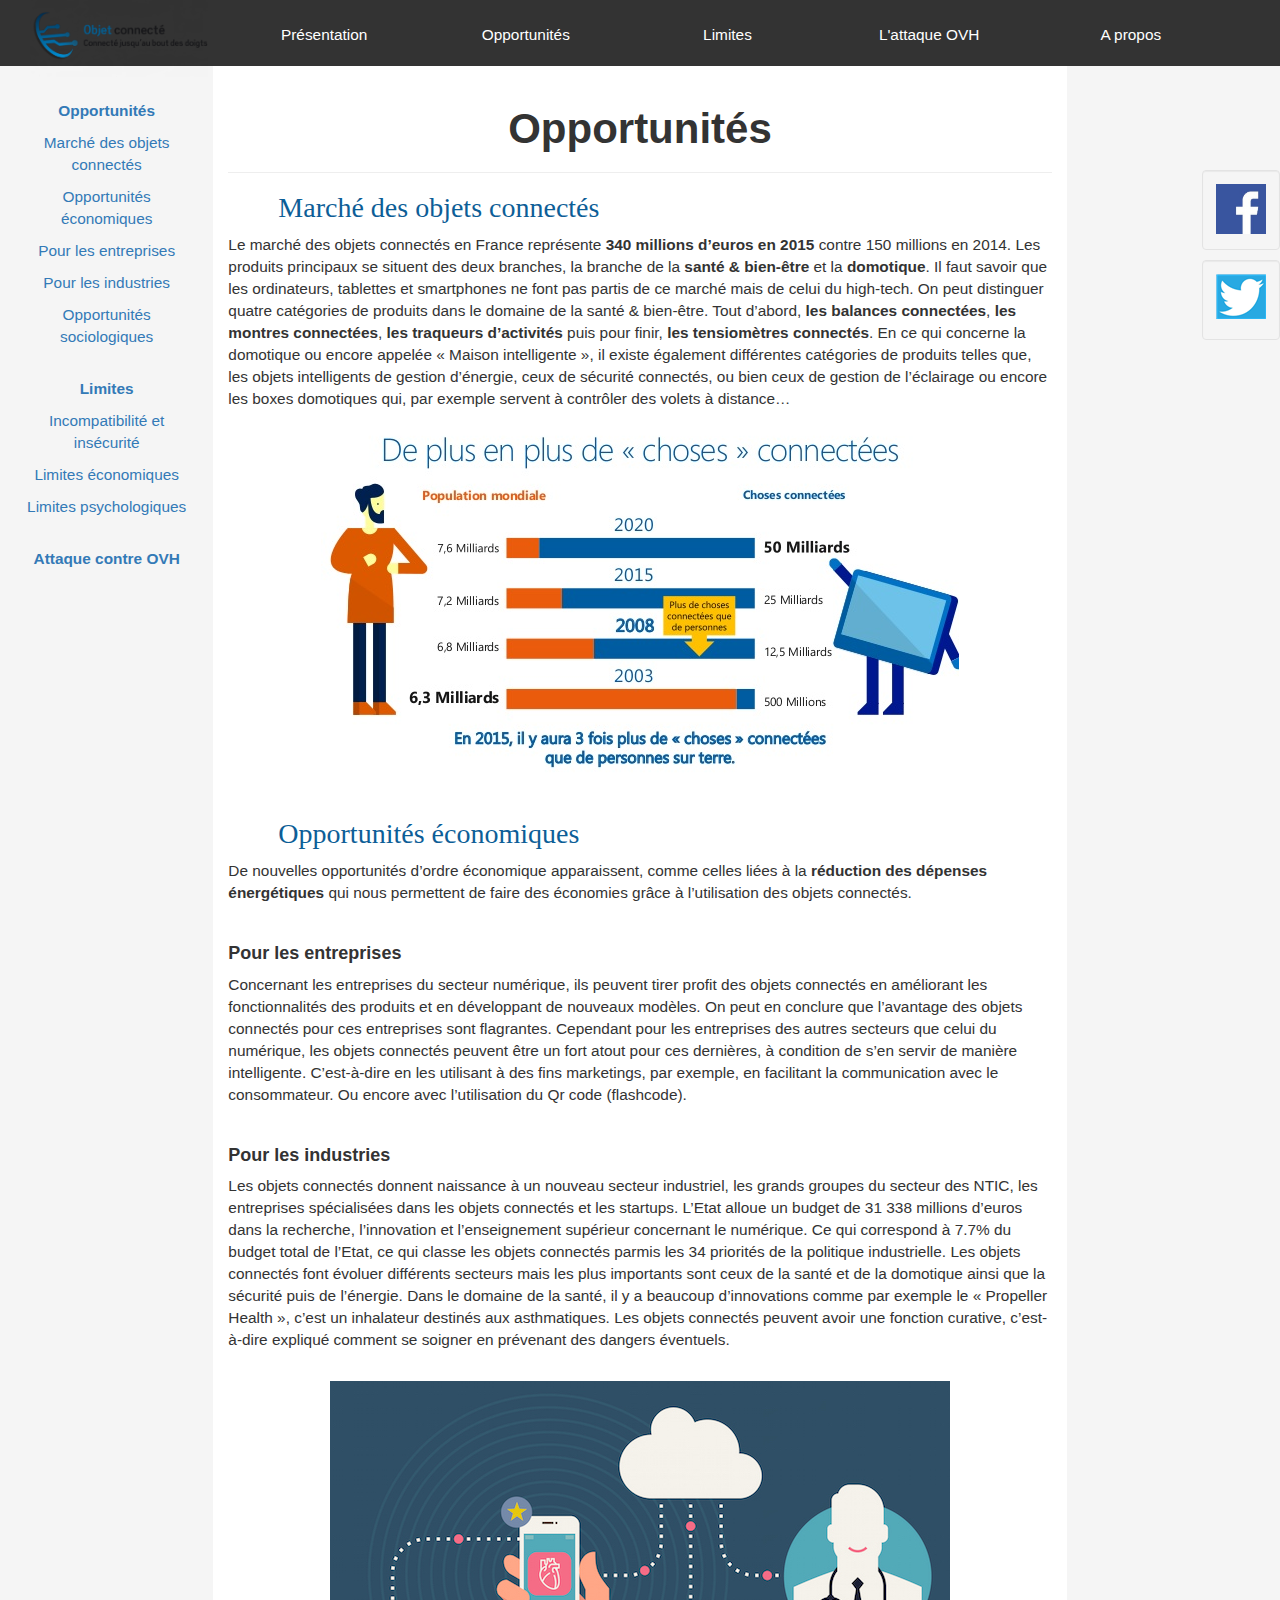
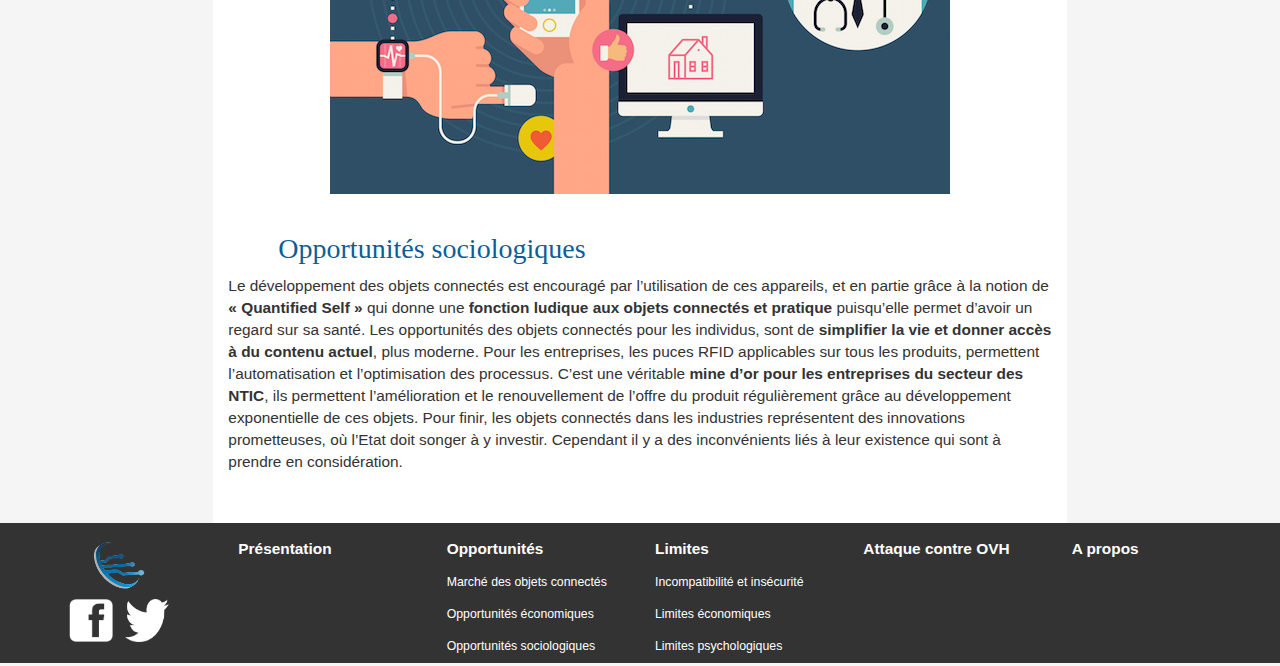
<file: html/opportunites.html>
<!DOCTYPE html>
<html lang="fr">
    <head>
        <title id="opportunites">Objets connectés</title>
        <meta charset="utf-8">
        <meta name="author" content="Benjamin LE GALLO - Anthony AUPIAIS - Elhadj DIALLO"/>
        <meta name="description" content="Les objets connectés sont aujourd'hui en pleine expansion, ils présentent de nombreuses opportunités mais il peut y avoir néanmoins quelques inconvénients."/>
        <meta name="viewport" content="width=device-width, initial-scale=1">
        <link rel="icon" type="images/png" href="../images/Logo%20reduc.png"/> <!-- Favicon -->
        <script src="https://ajax.googleapis.com/ajax/libs/jquery/3.1.1/jquery.min.js"></script>
        <script src="https://maxcdn.bootstrapcdn.com/bootstrap/3.3.7/js/bootstrap.min.js"></script>
        <link rel="stylesheet" href="../bootstrap-3.3.7-dist/css/bootstrap.css"/> <!-- Inclusion de la feuille de style du framework Bootstrap -->
        <link rel="stylesheet" type="text/css" href="../css/objet_connecte.css"/> <!-- Inclusion de la feuille de style -->
    </head>

    <body id="haut_de_page">

        <nav class="container hidden-xs"> <!-- Menu disponible pour toutes les versions SAUF MOBILE -->
            <a class="col-lg-2" href="../index.html"><img src="../images/Logo.png" title="Logo objets connectés" alt="Logo objets connectés" width="796" height="345"/></a>
            <ul>
                <li class="col-lg-2"><a href="../index.html">Présentation</a></li>
                <li class="col-lg-2"><a href="opportunites.html">Opportunités</a></li>
                <li class="col-lg-2"><a href="limites.html">Limites</a></li>
                <li class="col-lg-2"><a href="attaque_ovh.html">L'attaque OVH</a></li>
                <li class="col-lg-2"><a href="a_propos.html">A propos</a></li>
            </ul> 
        </nav>

        <nav class="container visible-xs"> <!-- Menu disponible uniquement pour VERSION MOBILE -->
            <div>
                <a href="../index.html"><img class="col-xs-3" src="../images/Logo%20reduc.png" title="Logo objets connectés" alt="Logo objets connectés" width="218" height="247"/></a>
            </div>
            <div class="col-xs-offset-1 col-xs-6">
            </div>
            <a data-toggle="dropdown" class="col-xs-2"> <!-- Menu déroulant -->
                <img id="menu-mobile" src="../images/mobile-menu.png" alt="Menu" title="Menu" width="50" height="60"/>
            </a>
            <ul class="dropdown-menu">
                <li><a href="../index.html">Présentation</a></li>
                <li class="divider"></li>
                <li><a href="opportunites.html">Opportunités</a></li>
                <li class="divider"></li>
                <li><a href="limites.html">Limites</a></li>
                <li class="divider"></li>
                <li><a href="attaque_ovh.html">L'attaque OVH</a></li>
                <li class="divider"></li>
                <li><a href="a_propos.html">A propos</a></li> 
            </ul>
        </nav>

        <div class="container-fluid text-center">    
            <div class="row content">
                <div class="hidden-xs hidden-sm col-sm-2" id="bordure"> <!-- Liste des articles disponible uniquement pour la VERSION BUREAU -->
                    <div>
                        <p><a href="opportunites.html#opportunites">Opportunités</a></p>
                        <p><a href="opportunites.html#marche_obj">Marché des objets connectés</a></p>
                        <p><a href="opportunites.html#opportunites_eco">Opportunités économiques</a></p>
                        <p><a href="opportunites.html#Entreprise">Pour les entreprises</a></p>
                        <p><a href="opportunites.html#Industrie">Pour les industries</a></p>
                        <p><a href="opportunites.html#opportunites_socio">Opportunités sociologiques</a></p>
                    </div>
                    <br/>
                    <div>
                        <p><a href="limites.html#limites">Limites</a></p>
                        <p><a href="limites.html#incomp_insec">Incompatibilité et insécurité</a></p>
                        <p><a href="limites.html#limites_eco">Limites économiques</a></p>
                        <p><a href="limites.html#limites_psycho">Limites psychologiques</a></p>
                    </div>
                    <br/>
                    <div>
                        <p><a href="attaque_ovh.html#attaque_ovh">Attaque contre OVH</a></p>
                    </div>
                </div>     

                <div class="col-sm-8 text-left" id="bloc_centre"> 
                    <header>
                        <h1>Opportunités</h1>
                        <hr/>
                        <p></p>
                    </header>

                    <section> <!-- Opportunités avec les articles correspondants -->
                        <article id="marche_obj">
                            <h3>Marché des objets connectés</h3>
                            <p>Le marché des objets connectés en France représente <strong>340 millions d’euros en 2015</strong> contre 150 millions en 2014. Les produits principaux se situent des deux branches, la branche de la <strong>santé & bien-être</strong> et la <strong>domotique</strong>. Il faut savoir que les ordinateurs, tablettes et smartphones ne font pas partis de ce marché mais de celui du high-tech. On peut distinguer quatre catégories de produits dans le domaine de la santé & bien-être. Tout d’abord, <strong>les balances connectées</strong>, <strong>les montres connectées</strong>, <strong>les traqueurs d’activités</strong> puis pour finir, <strong>les tensiomètres connectés</strong>. En ce qui concerne la domotique ou encore appelée « Maison intelligente », il existe également différentes catégories de produits telles que, les objets intelligents de gestion d’énergie, ceux de sécurité connectés, ou bien ceux de gestion de l’éclairage ou encore les boxes domotiques qui, par exemple servent à contrôler des volets à distance…</p>
                            <figure><img src="../images/de_plus_en_plus_connecte.jpg" title="De plus en plus d'objets connectés" alt="De plus en plus d'objets connectés" width="638" height="359"/>
                                <figcaption class="hidden">Copyright : http://www.saphelec.fr/images/blog/slide-2-638.jpg</figcaption>
                            </figure>
                            <br/>
                        </article>

                        <article>
                            <h3 id="opportunites_eco">Opportunités économiques</h3>
                            <p>De nouvelles opportunités d’ordre économique apparaissent, comme celles liées à la <strong>réduction des dépenses énergétiques</strong> qui nous permettent de faire des économies grâce à l’utilisation des objets connectés.</p>
                            <br/>
                            <h4 id="Entreprise">Pour les entreprises</h4>
                            <p>Concernant les entreprises du secteur numérique, ils peuvent tirer profit des objets connectés en améliorant les fonctionnalités des produits et en développant de nouveaux modèles. On peut en conclure que l’avantage des objets connectés pour ces entreprises sont flagrantes. Cependant pour les entreprises des autres secteurs que celui du numérique, les objets connectés peuvent être un fort atout pour ces dernières, à condition de s’en servir de manière intelligente. C’est-à-dire en les utilisant à des fins marketings, par exemple, en facilitant la communication avec le consommateur. Ou encore avec l’utilisation du Qr code (flashcode).</p>
                            <br/>
                            <h4 id="Industrie">Pour les industries</h4>
                            <p>Les objets connectés donnent naissance à un nouveau secteur industriel, les grands groupes du secteur des NTIC, les entreprises spécialisées dans les objets connectés et les startups. L’Etat alloue un budget de 31 338 millions d’euros dans la recherche, l’innovation et l’enseignement supérieur concernant le numérique. Ce qui correspond à 7.7% du budget total de l’Etat, ce qui classe les objets connectés parmis les 34 priorités de la politique industrielle. Les objets connectés font évoluer différents secteurs mais les plus importants sont ceux de la santé et de la domotique ainsi que la sécurité puis de l’énergie. Dans le domaine de la santé, il y a beaucoup d’innovations comme par exemple le « Propeller Health », c’est un inhalateur destinés aux asthmatiques. Les objets connectés peuvent avoir une fonction curative, c’est-à-dire expliqué comment se soigner en prévenant des dangers éventuels.</p>
                            <br/>
                            <figure><img src="../images/objet-connecte-pharmacie.jpg" title="Objets connectés pour la santé" alt="Objets connectés pour la santé" width="620" height="413"/>
                                <figcaption class="hidden">Copyright : https://www.maddyness.com/wp-content/uploads/2015/03/objet-connecte-pharmacie.jpg</figcaption>
                            </figure>
                            <br/>
                        </article>

                        <article>
                            <h3 id="opportunites_socio">Opportunités sociologiques</h3>
                            <p>Le développement des objets connectés est encouragé par l’utilisation de ces appareils, et en partie grâce à la notion de <strong>« Quantified Self »</strong> qui donne une <strong>fonction ludique aux objets connectés et pratique</strong> puisqu’elle permet d’avoir un regard sur sa santé. Les opportunités des objets connectés pour les individus, sont de <strong>simplifier la vie et donner accès à du contenu actuel</strong>, plus moderne. Pour les entreprises, les puces RFID applicables sur tous les produits, permettent l’automatisation et l’optimisation des processus. C’est une véritable <strong>mine d’or pour les entreprises du secteur des NTIC</strong>, ils permettent l’amélioration et le renouvellement de l’offre du produit régulièrement grâce au développement exponentielle de ces objets. Pour finir, les objets connectés dans les industries représentent des innovations prometteuses, où l’Etat doit songer à y investir. Cependant il y a des inconvénients liés à leur existence qui sont à prendre en considération.</p>
                            <br/><br/>
                        </article>      
                    </section>
                </div>
            </div>
        </div>

        <!-- Version BUREAU -->
        <aside class="hidden-xs"> <!-- Aside avec Facebook/Twitter pour toutes versions SAUF MOBILE -->           
            <div class="well">
                <a href="https://www.facebook.com/objetconnecte" onclick="window.open(this.href); return false;"><img src="../images/facebook.jpg" title="Facebook" alt="Logo Facebook" width="50" height="50"/></a>
            </div>
            <div class="well">
                <a href="https://twitter.com/objetconnecte01?lang=fr" onclick="window.open(this.href); return false;"><img src="../images/twitter.png" title="Twitter" alt="Logo Twitter" width="50" height="50"/></a>
            </div>
        </aside>

        <footer class="hidden-xs pied-de-page"> <!-- Pied de page pour toutes les versions SAUF MOBILE -->
            <div class="col-lg-2">
                <img src="../images/Logo%20reduc.png" title="Logo" alt="Logo" width="218" height="247"/>
                <div>
                    <a href="https://www.facebook.com/objetconnecte" onclick="window.open(this.href); return false;"><img src="../images/facebook_blanc.gif" title="Facebook" alt="Logo Facebook" width="35" height="50"/></a>

                    <a href="https://twitter.com/objetconnecte01?lang=fr" onclick="window.open(this.href); return false;"><img src="../images/twitter_blanc.png" title="Twitter" alt="Logo Twitter" width="40" height="50"/></a>
                </div>
            </div>

            <div class="col-lg-2">
                <p><a href="../index.html">Présentation</a></p>
            </div>
            <div class="col-lg-2">
                <p><a href="opportunites.html">Opportunités</a></p>
                <p><a href="opportunites.html#marche_obj">Marché des objets connectés</a></p>
                <p><a href="opportunites.html#opportunites_eco">Opportunités économiques</a></p>
                <p><a href="opportunites.html#opportunites_socio">Opportunités sociologiques</a></p>
            </div>
            <div class="col-lg-2">
                <p><a href="limites.html#limites">Limites</a></p>
                <p><a href="limites.html#incomp_insec">Incompatibilité et insécurité</a></p>
                <p><a href="limites.html#limites_eco">Limites économiques</a></p>
                <p><a href="limites.html#limites_psycho">Limites psychologiques</a></p>
            </div>
            <div class="col-lg-2">
                <p><a href="attaque_ovh.html#attaque_ovh">Attaque contre OVH</a></p>
            </div>
            <div class="col-lg-2">
                <p><a href="a_propos.html">A propos</a></p>
            </div>
        </footer>

        <!-- Version MOBILE -->
        <aside id="fleche" class="visible-xs"> <!-- Aside avec flèche pour revenir en haut de la page pour VERSION MOBILE -->
            <a class="js-scrollTo" href="#haut_de_page"> <!-- Javascript -->
                <img src="../images/m_fleche.png" title="Haut de page" alt="Haut de page" width="40" height="40"/>
            </a>
        </aside>

        <footer class="visible-xs container"> <!-- Pied de page pour VERSION MOBILE -->
            <div class="col-xs-offset-3 col-xs-3">
                <a href="https://www.facebook.com/objetconnecte" onclick="window.open(this.href); return false;"><img src="../images/facebook_blanc.gif" title="Facebook" alt="Logo Facebook" width="50" height="50"/></a>
            </div>

            <div class="col-xs-3">
                <a href="https://twitter.com/objetconnecte01?lang=fr" onclick="window.open(this.href); return false;"><img src="../images/twitter_blanc.png" title="Twitter" alt="Logo Twitter" width="50" height="50"/></a>
            </div>
        </footer>

        <!-- Placement du javascript ici pour ne pas bloquer le chargement de la page -->
        <script type="text/javascript" src="../js/fleche.js"></script>  <!-- Script permettant un défilement animé pour remonter en haut de page -->
    </body>
</html>
</file>
<file: css/objet_connecte.css>
/**********                   Style CSS - Objets connectés                  **********/


/*****         Style ajouté       *****/

body {
    background-color: #f5f5f5;
}


/* Toutes les images de la page */
img {
    display: block;
    max-width: 100%;
    height: auto;
    margin-left: auto;
    margin-right: auto;
}

/* Bloc du centre de la page */
#bloc_centre {
    background-color: white;
    min-height: 600px;
    margin-top: 66px;
}

/* Liens visités du bloc */
#bloc_centre a:visited {
    color: #337ab7;
}  

/** Titres **/

/* Titre de niveau 1 */
h1 {
    font-family: Arial, "Times New Roman";
    font-size: 3em;
    font-weight: bold;
    color: #333;
    margin-top: 40px;
    text-align: center;
}

/* Titre de niveau 2 */
h2 {
    font-family: "Liberation Serif", "Times New Roman";
    font-size: 3em;
    color: #39BF58;
}

/* Titre de niveau 3 */
h3 {
    font-family: "Trebuchet MS", "Sans serif"; 
    font-size: 2em;
    color: #0D5E97;
    text-indent: 50px;
}

/* Titre de niveau 4 */
h4 {
    font-weight: bold;
}

/** Paragraphes **/

/* Paragraphe d'introduction de la première page */
header > p {
    font-size: 1.1em;
    text-indent: 20px;
}

/* Paragraphe */
p {
    font-family: Arial, "Sans serif", "Trebuchet MS";
    font-size: 1.1em;
}


/****             Positionnement           ****/

/*** Version BUREAU ***/

/** Menu  **/
nav:first-child {
    width: 100%;
    height: 66px;
    background-color: #333;
    position: fixed;
    z-index: 1;
}

/* Liste du menu */
nav:first-child li {
    list-style: none;
    height: 66px;
    text-align: center;
    line-height: 70px;
}

/* Liens de la liste du menu */
nav:first-child li 
a:link, 
a:active, 
a:visited  {
    color: white;
    text-decoration: none;
    font-size: 1.1em;
    margin: auto;
}

/* Liens du menu au survol */
nav:first-child li:hover a:hover {
    font-weight: bolder;
    color: #FE6F01;
}


/** Bordure (barre latérale gauche) **/

#bordure {
    margin-top: 100px;
}

/* Texte de la bordure */
#bordure div p:first-child {
    font-weight: 900;
}

/* Liens de la bordure */
#bordure a:hover {
    font-weight: bold;
    color: #337ab7;
}

/* Liens visités de la bordure */
#bordure a:visited {
    color: #337ab7;
}


/**     Reseaux sociaux (aside)  **/

/* Facebook */
aside div:first-child {
    position: fixed;
    top: 170px;
    right: 0;
}

/* Twitter */
aside div:nth-child(2) {
    position: fixed;
    top: 260px;
    right: 0;
}


/** Pied de page **/

.pied-de-page {
    background-color: #333;
    height: 140px;
}

/* Logo réduit du site */
.pied-de-page img:first-child {
    height: 55px;
    width: 56px;
}

/* Bloc des images des réseaux sociaux */
.pied-de-page div div {
    display: flex;
    justify-content: center;
}

/* Images des réseaux sociaux */
.pied-de-page div div img {
    padding: 6px;  
}

/* Liens du pied de page */
.pied-de-page div p a {
    color: white;
    font-size: 0.8em;
    text-align: center;
    line-height: 0px;
}

/* 1er lien de chaque colonne du pied de page */
.pied-de-page div p:first-child a:first-child{
    font-size: 1em;
    font-weight: bold;
}

/** Page a_propos : Créateurs **/
#createurs {
    margin-bottom: 30px;
}

/* Bloc des portraits des créateurs */
#createurs figure {
    display: inline-block;
    margin: 0 40px 0 40px;;
}

/* Légende des portraits */
#createurs figure figcaption {
    font-size: 1.2em;
    font-weight: bold;
    text-align: center;
    margin-top: 10px;
}

/* Mail des créateurs */
#createurs figure figcaption a
{
    font-size: 12px;
}

/*** Version MOBILE ***/

/** Menu **/

nav:nth-child(2) {
    width: 100%;
    height: 65px;
    background-color: #333;
    position: fixed;
    z-index: 1;
}

#menu-mobile {
    width: 50px;
    height: 50px;
    position: absolute;
    right: 0;
    margin-top: 6px;
}

/* Fleche pour remonter en haut de la page */ 
#fleche {
    position: fixed;
    top: 485px;
    right: 5px;
}

/*****         Style par défaut       *****/

/* Set height of the grid so .sidenav can be 100% (adjust if needed) */
.row.content {height: 500px}

/* Set gray background color and 100% height */
.sidenav {
    background-color: #f1f1f1;
    padding-top: 80px;
    height: 100%;
}

/* Set black background color, white text and some padding */
footer {
    background-color: #555;
    color: white;
    padding: 15px;
}

/* On small screens, set height to 'auto' for sidenav and grid */
@media screen and (max-width: 767px) {
    .sidenav {
        height: auto;
        padding: 15px;
    }
    .row.content {height: auto;} 
}
</file>
